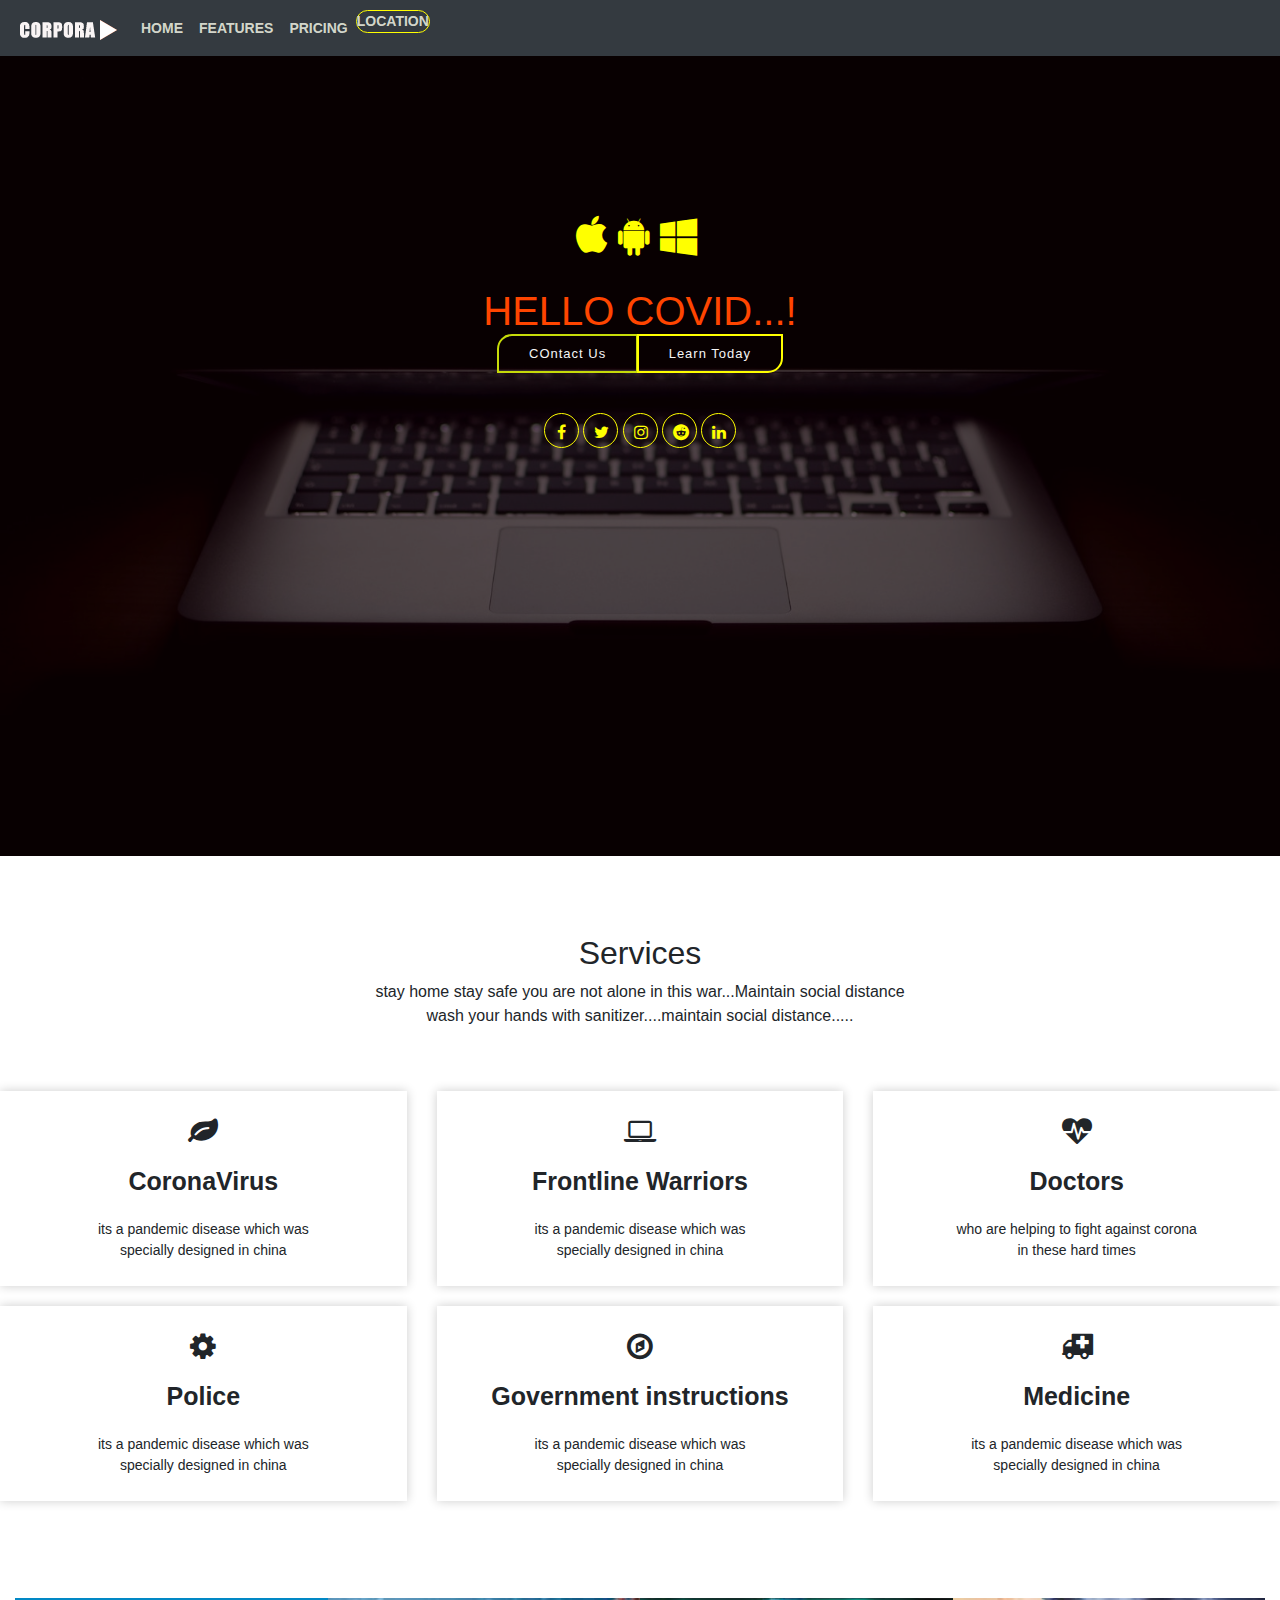
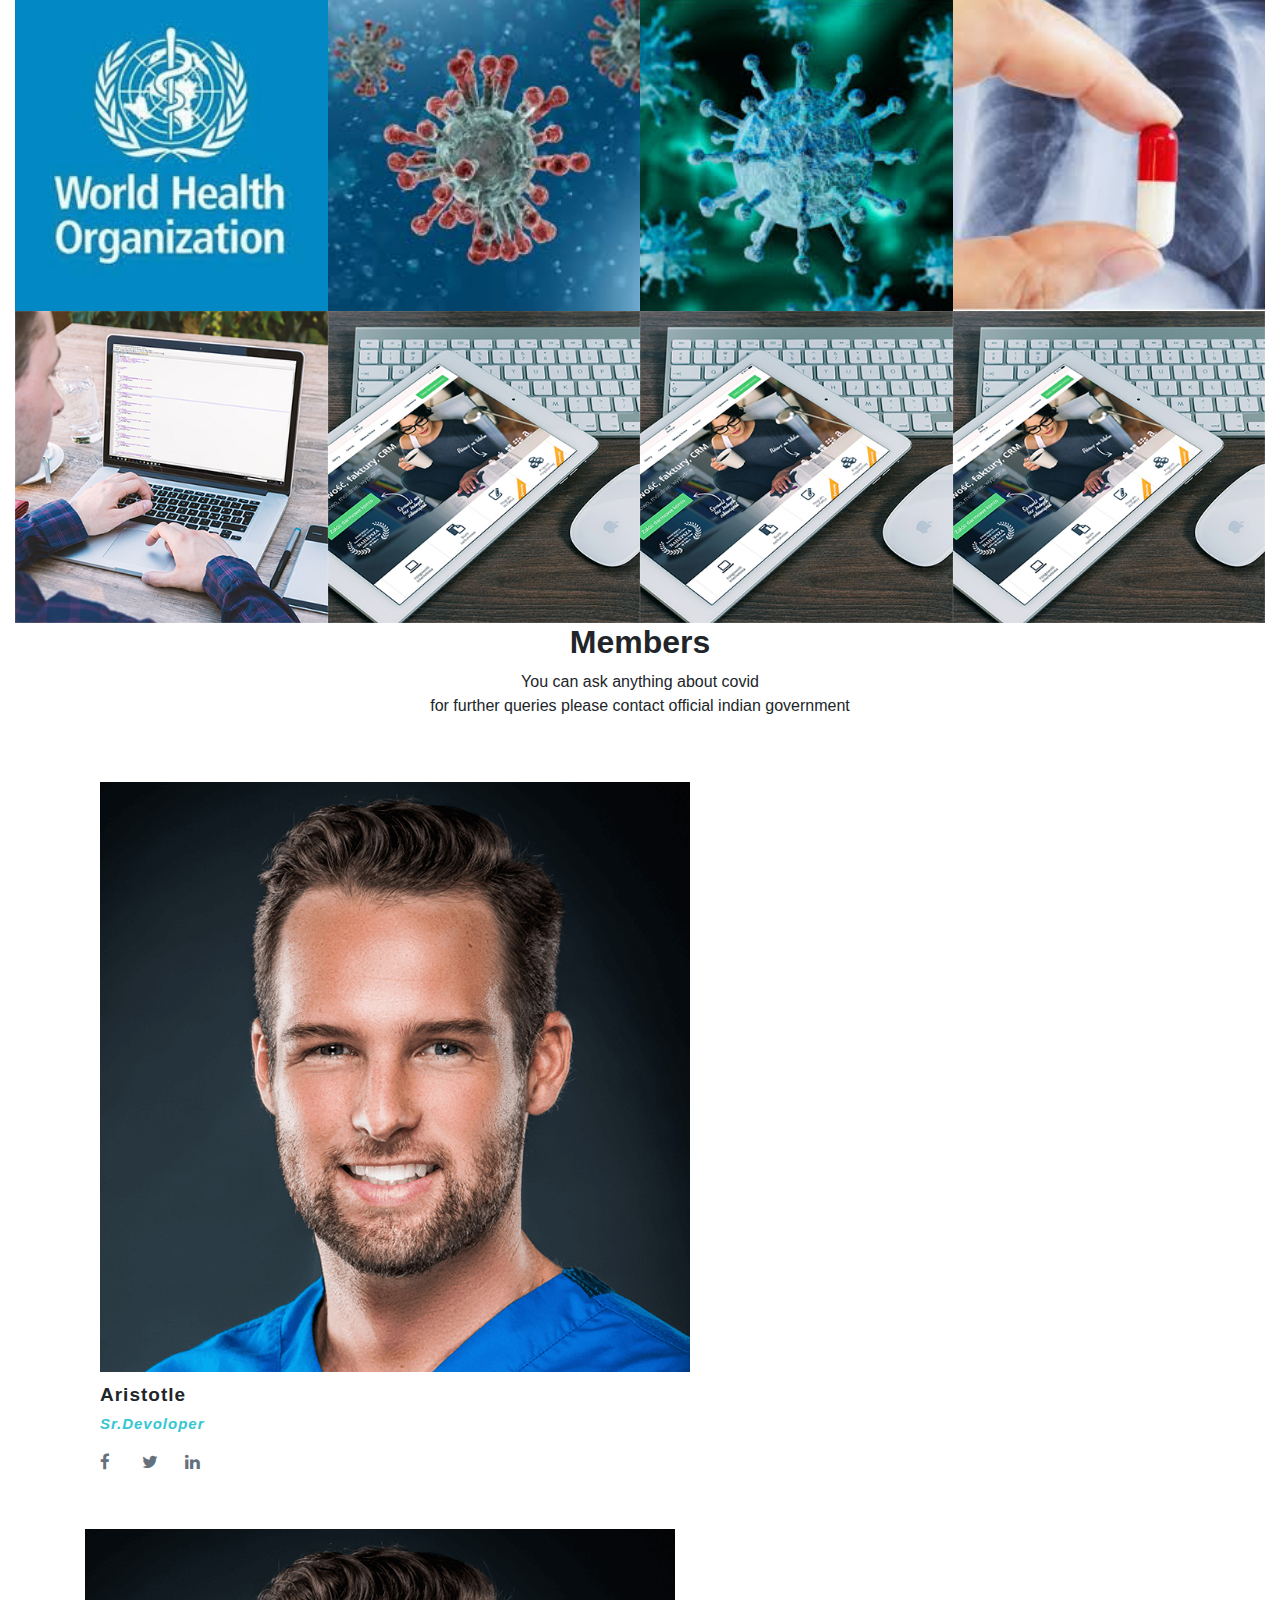
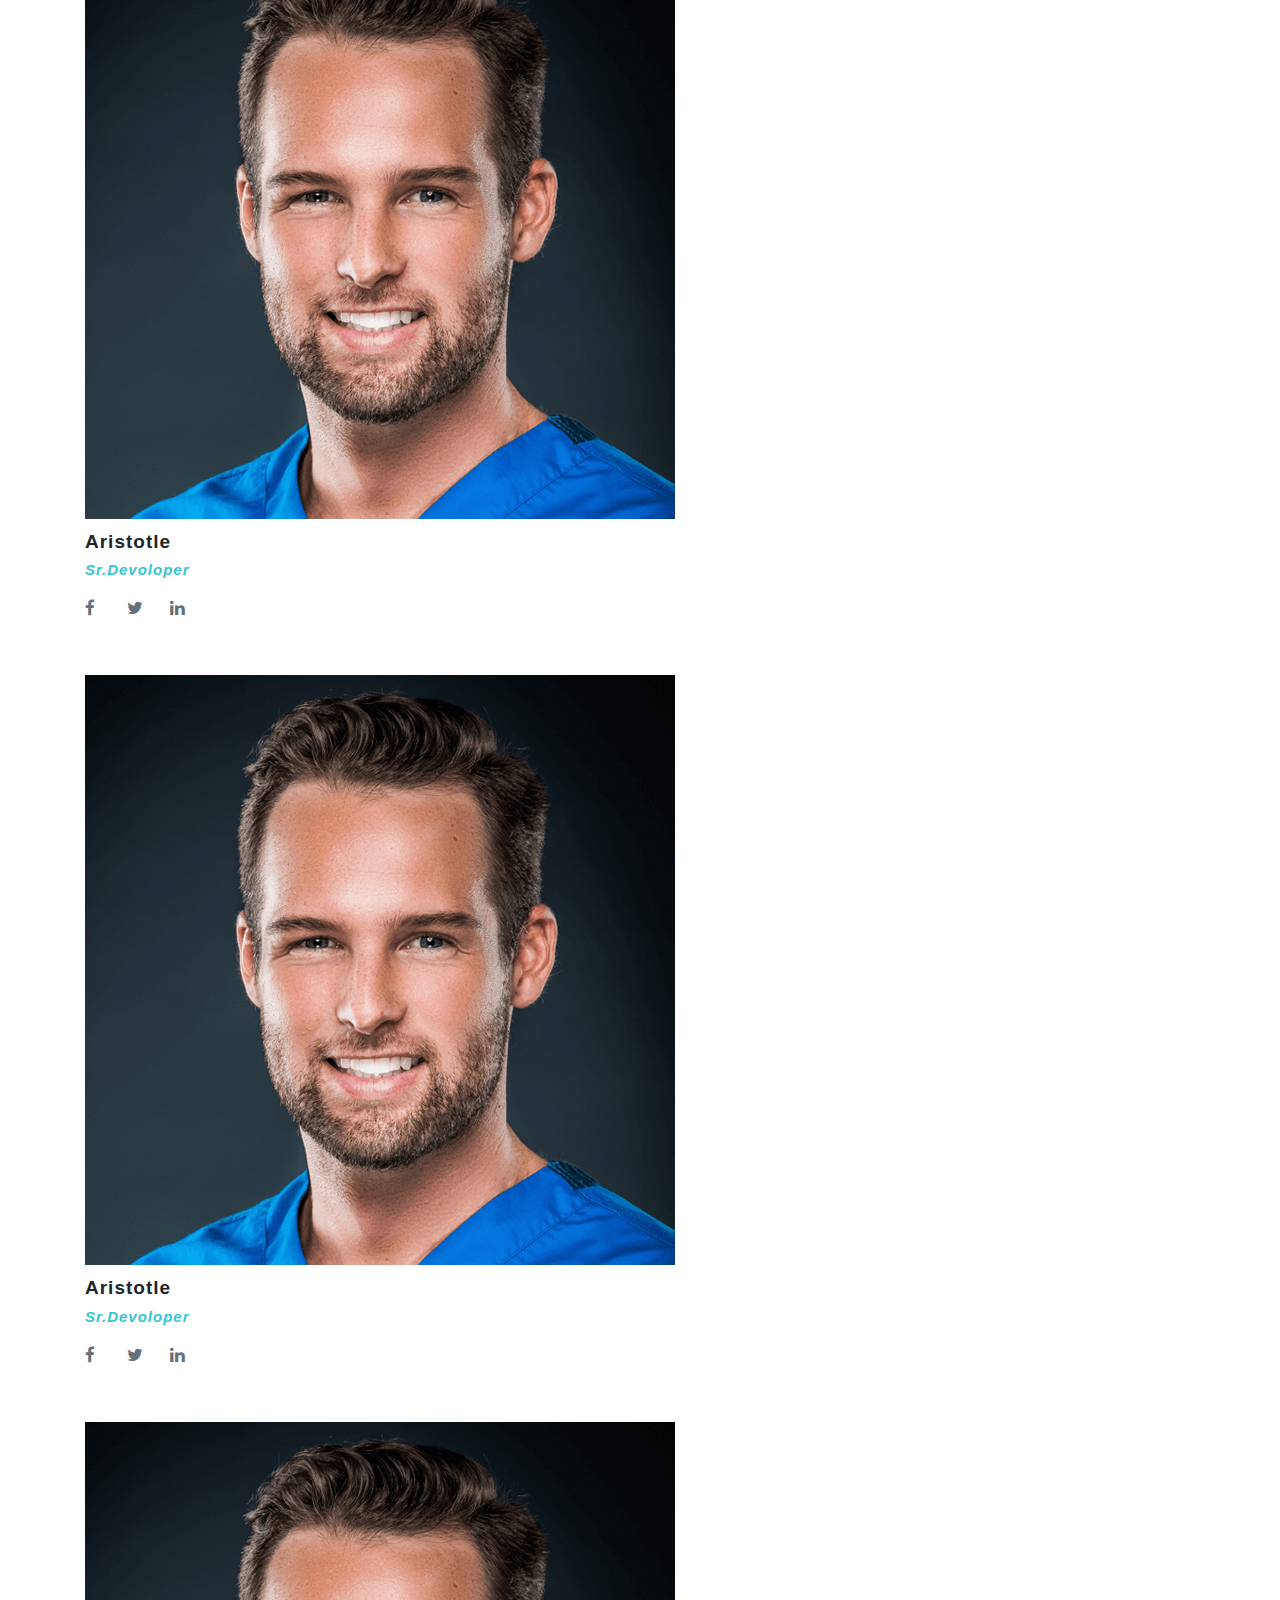
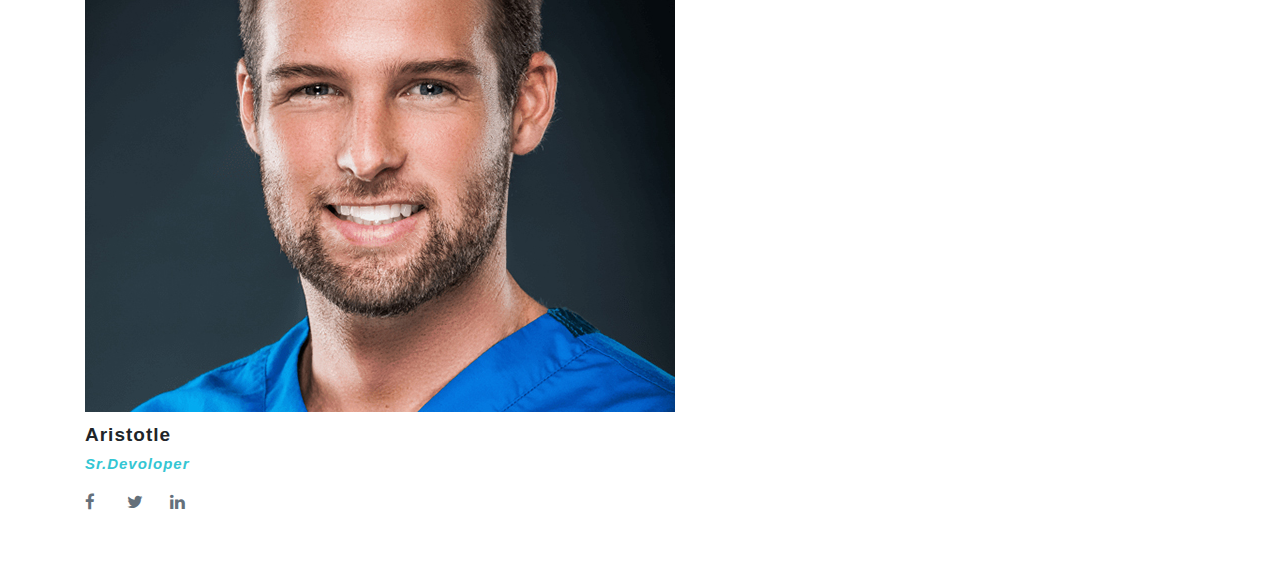
<file: index.html>
<!DOCTYPE html>
<html lang="en">
<head>
    <meta charset="UTF-8">
    <meta name="viewport" content="width=device-width, initial-scale=1.0">
    <title>Document hello </title>
    <link rel="shortcut-icon" href="img/favicon-96x96.png">
    <link rel="stylesheet" href="css/style.css">
<!--  magnefic popup response from css files-->
  <link rel="stylesheet" href="css/magnific-popup.css" type="text/css">
<!-- owl carousel -->
  <link rel="stylesheet" href="css/owl.carousel.min.css" type="text/css">
<link rel="stylesheet" href="css/owl.theme.default.min.css" type="text/css">

<!--font awesomr from w3schools-->
    <link rel="stylesheet" href="https://cdnjs.cloudflare.com/ajax/libs/font-awesome/4.7.0/css/font-awesome.min.css">

    <!-- Latest compiled and minified CSS -->
    <link rel="stylesheet" href="https://maxcdn.bootstrapcdn.com/bootstrap/4.4.1/css/bootstrap.min.css">

    <!-- jQuery library -->
    <script src="https://ajax.googleapis.com/ajax/libs/jquery/3.5.1/jquery.min.js"></script>


    <script src="js/jquery.magnific-popup.min.js" type="text/javaScript"></script>
    <script src="js/owl.carousel.min.js" type="text/javaScript"></script>

    <!-- Popper JS -->
    <script src="https://cdnjs.cloudflare.com/ajax/libs/popper.js/1.16.0/umd/popper.min.js"></script>

    <!-- Latest compiled JavaScript -->
    <script src="https://maxcdn.bootstrapcdn.com/bootstrap/4.4.1/js/bootstrap.min.js"></script>
</head>
<body>
    <!------------- Navigation tags-->
    <nav class="navbar navbar-expand-lg bg-dark ">
      <a class="navbar-brand" href="#"  ><img src="img/logo.png" alt=""></a>
  <button class="navbar-toggler" type="button" data-toggle="collapse" data-target="#navbarNav" aria-controls="navbarNav" aria-expanded="false" aria-label="Toggle navigation">
    <span class="icon-bar"></span>
    <span class="icon-bar"></span>
    <span class="icon-bar"></span>
  </button>
  <div class="collapse navbar-collapse" id="navbarNav">
    <div class="navbar-nav navbar-right"> 
    <ul class="navbar-nav">
      <li class="nav-item active">
        <a class="nav-link" href="">Home <span class="sr-only">(current)</span></a>
      </li>
      <li class="nav-item">
        <a class="nav-link" href="">Features</a>
      </li>
      <li class="nav-item">
        <a class="nav-link" href="">Pricing</a>
      </li>
      <li class="nav-item">
        <a class="location" href=""  >Location</a>
      </li>
    </ul>
    </div>
  </div>
</nav>
<!--slider section-->
<section class="slider text-center">



  <div class="slider-overlay">
    <div class="slider-content">
      <div class="icons">
        <i class="fa fa-apple "></i>
        <i class="fa fa-android "></i>
        <i class="fa fa-windows    "></i> 
      </div>

        <br>
        <div class="text">Hello Covid...!</div>
        <div class="cta-div">
          <a href=""class="btn1">COntact us</a>
          <a href="" class="btn2">Learn Today</a>
        </div>
        <br>
        <br>

        <div class="social-networks">
          
           <a class="fa fa-facebook" href=""></a>
           <a class="fa fa-twitter" href=""></a>
           <a class="fa fa-instagram" href=""></a>
           <a class="fa fa-reddit" href=""></a>
           <a class="fa fa-linkedin" href=""></a>
        </div>
    </div>
  </div>
</section>
  <!--New section begins here for services-->
<br><br>


  <section class="service-area" id="services">
    
      <div class="container text-center>
        <div class="row">
          <div class="col-xs-12">
            <div class="section-title  text-center">       
                 <h2>Services</h2>
                 <p>
                        stay home stay safe you are not alone in this war...Maintain social distance <br>
                         wash your hands with sanitizer....maintain social distance.....
                </p>  
            </div>
          
          </div>
        </div><br><br>

       <div class="row">
         <div class="col-md-4  col-sm-6 col-xs-12">
           <div class="service-wrap text-center">
             <div class="service-icon">
                <i class="fa fa-leaf" aria-hidden="true"></i>
             </div>
             <h3>CoronaVirus</h3>
             <p>its a pandemic disease which was <br> 
               specially designed in china
              </p>
           </div>
         </div>

         <div class="col-md-4  col-sm-6 col-xs-12">
          <div class="service-wrap text-center">
            <div class="service-icon">
               <i class="fa fa-laptop" aria-hidden="true"></i>
            </div>
            <h3>Frontline Warriors</h3>
            <p>its a pandemic disease which was <br> 
              specially designed in china
             </p>
          </div>
        </div>

        <div class="col-md-4  col-sm-6 col-xs-12">
          <div class="service-wrap text-center">
            <div class="service-icon">
                <i class="fa fa-heartbeat" aria-hidden="true"></i>
            </div>
            <h3>Doctors</h3>
            <p>who are helping to fight against corona <br> 
              in these hard times
             </p>
          </div>
        </div>

        <div class="col-md-4  col-sm-6 col-xs-12">
          <div class="service-wrap text-center">
            <div class="service-icon">
               <i class="fa fa-cog" aria-hidden="true"></i>
            </div>
            <h3>Police</h3>
            <p>its a pandemic disease which was <br> 
              specially designed in china
             </p>
          </div>
        </div>

        <div class="col-md-4  col-sm-6 col-xs-12">
          <div class="service-wrap text-center">
            <div class="service-icon">
               <i class="fa fa-compass" aria-hidden="true"></i>
            </div>
            <h3>Government instructions</h3>
            <p>its a pandemic disease which was <br> 
              specially designed in china
             </p>
          </div>
        </div>

        <div class="col-md-4  col-sm-6 col-xs-12">
          <div class="service-wrap text-center">
            <div class="service-icon">
               <i class="fa fa-ambulance" aria-hidden="true"></i>
            </div>
            <h3>Medicine</h3>
            <p>its a pandemic disease which was <br> 
              specially designed in china
             </p>
          </div>
        </div> 


      </div>
      </div>
    
    </section>

    <!--        works section3-->
    <br><br><br>

    <section class="work" id="works">

      <div class="container-fluid">
        <div class="row no-gutters">
          <div class="col-md-3 col-sm-3 col-xs-3">
            <div class="img-wrapper">
              <a href="img/covid/download (1).jpe" title="its covid time"  >
                <img src="img/covid/download (1).jpe" class="img-responsive" >
              </a>
            </div>
          </div>
          <div class="col-md-3 col-sm-3 col-xs-3">
            <div class="img-wrapper">
              <a href="img/covid/download (2).jpe" title="its covid time"  >
                <img src="img/covid/download (2).jpe" class="img-responsive" >
              </a>
            </div>
          </div>
          <div class="col-md-3 col-sm-3 col-xs-3">
            <div class="img-wrapper">
              <a href="img/covid/download (3).jpe" title="its covid time"  >
                <img src="img/covid/download (3).jpe" class="img-responsive" >
              </a>
            </div>
          </div>
          <div class="col-md-3 col-sm-3 col-xs-3">
            <div class="img-wrapper">
              <a href="img/covid/download (4).jpe" title="its covid time"  >
                <img src="img/covid/download (4).jpe" class="img-responsive" >
              </a>
            </div>
          </div>
          <div class="col-md-3 col-sm-3 col-xs-3">
            <div class="img-wrapper">
              <a href="img/400/6.png" title="its covid time"  >
                <img src="img/400/6.png" class="img-responsive" >
              </a>
            </div>
          </div>
          <div class="col-md-3 col-sm-3 col-xs-3">
            <div class="img-wrapper">
              <a href="img/400/5.png" title="its covid time"  >
                <img src="img/400/5.png" class="img-responsive" >
              </a>
            </div>
          </div>
          <div class="col-md-3 col-sm-3 col-xs-3">
            <div class="img-wrapper">
              <a href="img/400/5.png" title="its covid time"  >
                <img src="img/400/5.png" class="img-responsive" >
              </a>
            </div>
          </div>
          <div class="col-md-3 col-sm-3 col-xs-3">
            <div class="img-wrapper">
              <a href="img/400/5.png" title="its covid time"  >
                <img src="img/400/5.png" class="img-responsive" >
              </a>
            </div>
          </div>
        </div>
      </div>
    </section>

    <section class="teams" >
      <div class="container text-center">
        <h2> <b>Members </b></h2>
        <p>
          You can ask anything about covid <br>
          for further queries please contact official indian government
        </p>
      </div>

      <br><br>
      <div class="container">
        <div class="row">
          <div class="col-md-12">
              <div id="team-members"  >
                <div class="team-member ">
                  <img src="img/team/team-3.jpg " class="img-responsive">
                  <div class="team-member-info">
                    <h3 class="team-member-name"> Aristotle</h3>
                      <h3 class="team-member-designation"> sr.Devoloper</h3>
                        <ul class="social-list">
                          <li>
                            <a href="" class="social-icon icon-gray"><i class="fa fa-facebook"></i></a>

                          </li>
                          <li>
                            <a href="" class="social-icon icon-gray"><i class="fa fa-twitter"></i></a>

                          </li>
                          <li>
                            <a href="" class="social-icon icon-gray"><i class="fa fa-linkedin"></i></a>

                          </li>



                        </div>
                  </div>
                  <div id="team-member text-center">
                    <img src="img/team/team-3.jpg " class="img-responsive">
                    <div class="team-member-info">
                      <h3 class="team-member-name"> Aristotle</h3>
                        <h3 class="team-member-designation"> sr.Devoloper</h3>
                          <ul class="social-list">
                            <li>
                              <a href="" class="social-icon icon-gray"><i class="fa fa-facebook"></i></a>
  
                            </li>
                            <li>
                              <a href="" class="social-icon icon-gray"><i class="fa fa-twitter"></i></a>
  
                            </li>
                            <li>
                              <a href="" class="social-icon icon-gray"><i class="fa fa-linkedin"></i></a>
  
                            </li>
  
  
  
                          </div>
                    </div>

                    <div id="team-member text-center">
                      <img src="img/team/team-3.jpg " class="img-responsive">
                      <div class="team-member-info">
                        <h3 class="team-member-name"> Aristotle</h3>
                          <h3 class="team-member-designation"> sr.Devoloper</h3>
                            <ul class="social-list">
                              <li>
                                <a href="" class="social-icon icon-gray"><i class="fa fa-facebook"></i></a>
    
                              </li>
                              <li>
                                <a href="" class="social-icon icon-gray"><i class="fa fa-twitter"></i></a>
    
                              </li>
                              <li>
                                <a href="" class="social-icon icon-gray"><i class="fa fa-linkedin"></i></a>
    
                              </li>
    
    
    
                            </div>
                      </div>

                      <div id="team-member text-center">
                        <img src="img/team/team-3.jpg " class="img-responsive">
                        <div class="team-member-info">
                          <h3 class="team-member-name"> Aristotle</h3>
                            <h3 class="team-member-designation"> sr.Devoloper</h3>
                              <ul class="social-list">
                                <li>
                                  <a href="" class="social-icon icon-gray"><i class="fa fa-facebook"></i></a>
      
                                </li>
                                <li>
                                  <a href="" class="social-icon icon-gray"><i class="fa fa-twitter"></i></a>
      
                                </li>
                                <li>
                                  <a href="" class="social-icon icon-gray"><i class="fa fa-linkedin"></i></a>
      
                                </li>
      
      
      
                              </div>
                        </div>



                </div>
              </div>

          </div>
        </div>
      

    </section>









    <script src="js/jquery.ripples-min.js" ></script>
    <script src="js/typed.min.js" type="text/javaScript"></script>
    <script src="js/main.js" type="text/javscript"></script>
</body>
</html>
</file>
<file: css/style.css>
*{
  margin:0 ;
  padding:0 ;
}


.navbar
{
  padding:22px 0px;
  
  background-color: transparent  !important ;
  border-bottom: none !important;
}

.navbar ul  li a 
{
  color:rgba(222, 224, 212, 0.965);
  text-transform: uppercase ;
  font-weight: bold;
  letter-spacing:0px ;
  font-size: 14px;
  transition: all  0.5s ease-in
}

.navbar ul li a:hover
{
  color:rgb(216, 230, 23) !important;
  background-color: none;


}

.navbar-expand-lg .navbar-colapse
{
  border-color:transparent;
}



.navbar-toggler
{
  border: 1px solid white !important;
  color:whitesmoke !important;
  transition: all 0.5s ease-in;
}
.navbar-toggler:hover
{
  background-color:deepskyblue !important ;
}
.icon-bar{
  color:white !important;
  background-color: yellow !important;
}
.location
{
  border :0.5px solid yellow;
  position: absolute;
  border-radius: 100px;
}

/*=-=-=-=-=-=-=-=-=-=-=-=-=-= 
          slider starts
=-=-=-=-=-=-=-=-=-=-=-=-==-=-*/
.slider
{
  width :100%;
  height:800px;
  background-image:url(../img/5.1\ header.jpg.jpg);
  background-position: center;
  background-size: cover;
  color:yellow

}
.slider-overlay{
  width: 100%;
  height: 100%;
  background:rgba(12, 0, 0, 0.65);
  position: relative;
}
.slider-content{
  position: absolute;
  top: 20%;
  width:100%
}
.icons .fa
{
  font-size: 40px;
  margin-right: 7px;
}

/* Icons in bottom*/
.social-networks  a.fa{
  border: 1px solid yellow;
  padding:10px;
  color: yellow;
  width: 35px;
  height:35px;
  border-radius: 20px;
  transition: all 0.5s fade-in;
}

.social-networks  a.fa:hover
{
  text-decoration: none;
  background-color: yellowgreen;
  color:white;
  border:1px solid black;
}



/* buttons in middle*/
.btn1
{
  padding:10px 30px;
  background-color:transparent;
  color:whitesmoke;
  text-transform: capitalize;
  letter-spacing: 1px;
  font-size: 13px;
  border: 2px solid rgb(198, 219, 9);
  border-top-left-radius: 15px;
  transition: all 0.5s ease-in;
  margin-right: -6px;
}
.btn1:hover
{
  text-decoration: none;
  color:blue;
  background-color: yellow;
  border:yellow;
}
.btn2
{
  padding:10px 30px;
  background-color:transparent;
  color:whitesmoke;
  text-transform: capitalize;
  letter-spacing: 1px;
  font-size: 13px;
  border: 2px solid yellow;
  border-bottom-right-radius: 15px;
  transition: all 0.5s ease-in;
}
.btn2:hover
{
  text-decoration: none;
  color:blue;
  background-color: yellow;
  border:yellow;
}

.slider .text,.slider .typed-cursor
{
  display: inline;
  font-size: 40px;
  text-transform: uppercase;
  color:orangered;
}
.primary{
  color:orangered
}

.secondary
{
  background-color: #34495e;

}

/*            services and styles      */


.service-area
{
    margin-top: 30px;
}

.service-area p
{
   margin-bottom: -5px;
}




.service-wrap {
    box-shadow: 0 0 10px rgba(0,0,0,0.2);
    overflow: hidden;
    padding: 25px 35px;
    position: relative;
    transition: all 0.5s ease 0s;
    z-index: 9;
    margin-top: 20px;
    
}

.service-wrap::before, .service-wrap::after {
    content: "";
    height: 300%;
    position: absolute;
    transform: rotate(45deg);
    width: 120%;
    z-index: -9;
    transition: all 0.5s;
    opacity: 0;
    background: #c8e90c;    
    
}

.service-wrap::before{
    top: -37px;
    left: 100%;  
    
}

.service-wrap:hover:before{    
    left: -27px;
    opacity: 1;
    
}


.service-wrap::after{
     right: 100%;
     bottom: -37px;
    
}

.service-wrap:hover:after{
     right: -27px;
     opacity: 1;
    
}

.service-wrap:hover{
     color: white;    
}

.service-wrap:h3{
     color: white;    
}


.service-wrap:hover h3{
     color: white;    
}


.service-wrap:hover h3:after{
     background-color: white;    
}

.service-icon i{
    font-size: 30px;
    margin-bottom: 20px;
    transition: all 0.5s;
    
}


.service-wrap:hover .service-icon i{
    
    transform:rotate(360deg);
}

.service-wrap h3
{
    font-size: 25px;
    font-weight: 700;
    padding-bottom: 15px;
    position: relative;
    
}

.service-wrap p
{
    font-size: 14px;
    margin-bottom: 0;
}


/* style works*/
.work{
  margin-top: 25px;
}
.row.no-gutters [class*=col-]{
  padding-left: 0%;
  padding-right: 0%;

}

.img-wrapper {
  overflow: hidden;
}
.img-wrapper img{

  transition: transform 0.5s ease;
  width: 100%;

}

.img-wrapper  img:hover
{
  transform: scale(1.5);
  cursor: zoom-in;
}
/* 
team stylessssss

*/
.team-member
{
    margin-top: 50px;
}

.team-member
{
    margin:0 15px;
}
 
.team-member-info
{
    padding: 10px 0 30px 0;
}


h3.team-member-name
{
    font-size: 19px;
    font-weight: 700;
    letter-spacing: 1px;
    padding-top: 2px;
}

h3.team-member-designation
{
    color: #34c6d3;
    font-size: 15px;
    font-weight: 700;
    letter-spacing: 1px;
    margin-top: 5px;
    text-transform: capitalize;
    font-style: italic;
    
}

.social-list
{
    padding-left: 0;
}

.social-list li
{
 list-style: none;
    display: inline-block;
    width: 32px;
    height: 32px;
    margin-right: 6px;
    margin-top: 10px;
}

.social-list i
{
    font-size: 17px;
}

.icon-gray i
{
    color: #64707b;    
    
}
</file>
